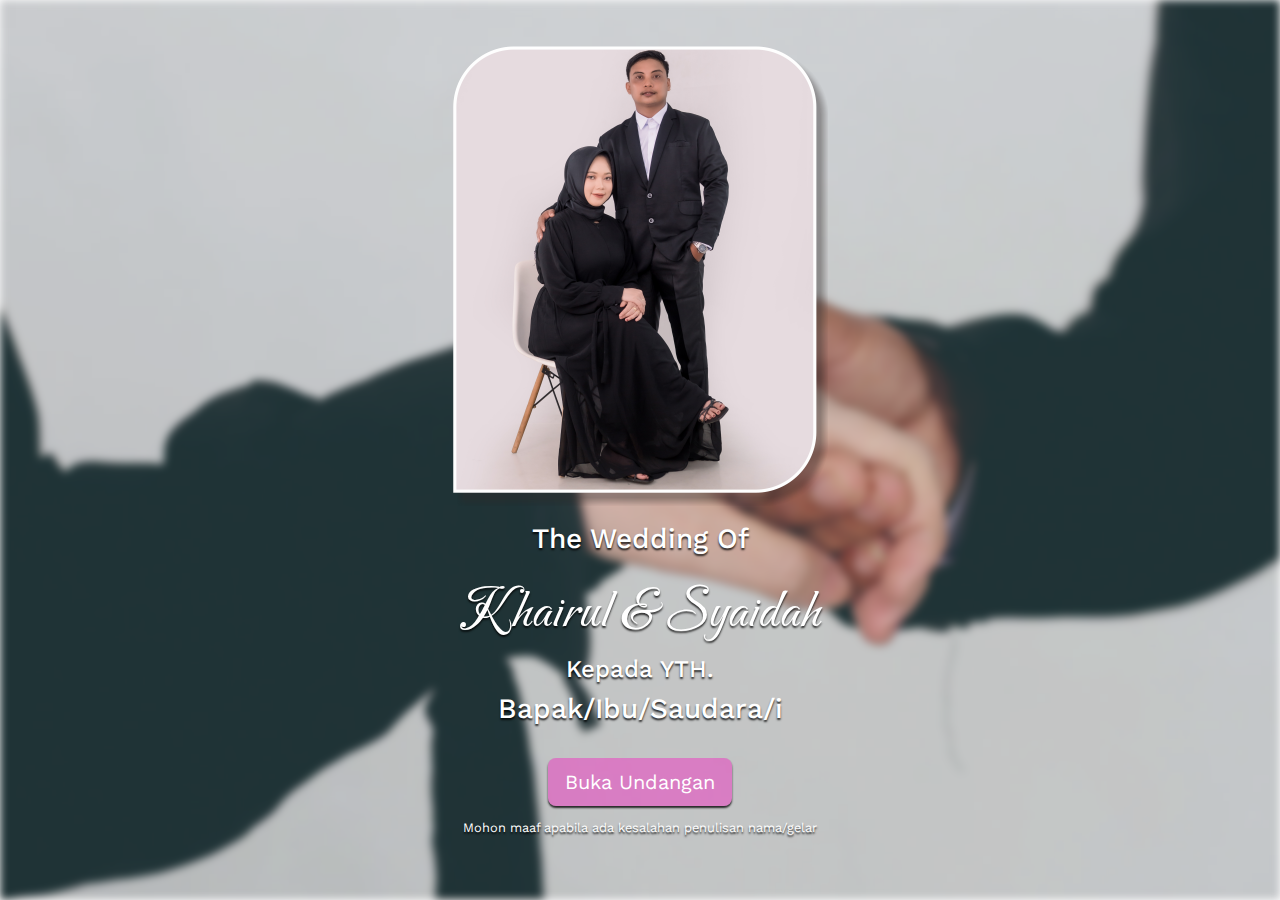
<file: index.html>
<!doctype html>
<html lang="en">

<head>
    <meta charset="utf-8">
    <meta name="viewport" content="width=device-width, initial-scale=1">
    <title>Percetakan Seiko</title>
    <link href="bootstrap/css/bootstrap.min.css" rel="stylesheet">
    <link rel="stylesheet" href="style.css">
    <link rel="preconnect" href="https://fonts.googleapis.com">
    <link rel="preconnect" href="https://fonts.gstatic.com" crossorigin>
    <link rel="stylesheet" href="https://unicons.iconscout.com/release/v4.0.8/css/line.css">
    <link
        href="https://fonts.googleapis.com/css2?family=Carattere&family=Dancing+Script&family=Pacifico&family=Roboto:wght@400;500&family=Work+Sans:ital,wght@0,100;0,200;0,300;0,400;0,500;0,600;0,700;0,800;0,900;1,100;1,200;1,300;1,400;1,500;1,600;1,700;1,800;1,900&display=swap"
        rel="stylesheet">
</head>

<body>
    <section id="hero"
        class="hero w-100 h-100 p-3 mx-auto text-center d-flex justify-content-center align-items-center text-white">
        <main>
            <div class="container berdua text-center">
                <img src="img/berdua.png" alt="" class="img-responsive berdua">
            </div>
            <h3>The Wedding Of</h3>
            <h1>Khairul & Syaidah</h1>
            <h4>Kepada YTH.</h4>
            <h3><span>Bapak/Ibu/Saudara/i, </span></h3>
            <a href="main.html" class="btn btn-lg mt-4"><i class="uil-upload-alt"></i>Buka Undangan</a>
            <p>Mohon maaf apabila ada kesalahan penulisan nama/gelar</p>
        </main>
    </section>
    <script>
        const urlParams = new URLSearchParams(window.location.search);
        const nama = urlParams.get('n') || '';
        const nama2 = urlParams.get('n2') || '';
        const pronoun = urlParams.get('p') || 'Bapak/Ibu/Saudara/i';
        const namaContainer = document.querySelector('.hero h3 span');
        namaContainer.innerText = `${pronoun} ${nama} ${nama2}`.replace(/ ,$/, ',');
    </script>
    <script src="bootstrap/js/bootstrap.bundle.min.js"></script>
</body>

</html>
</file>
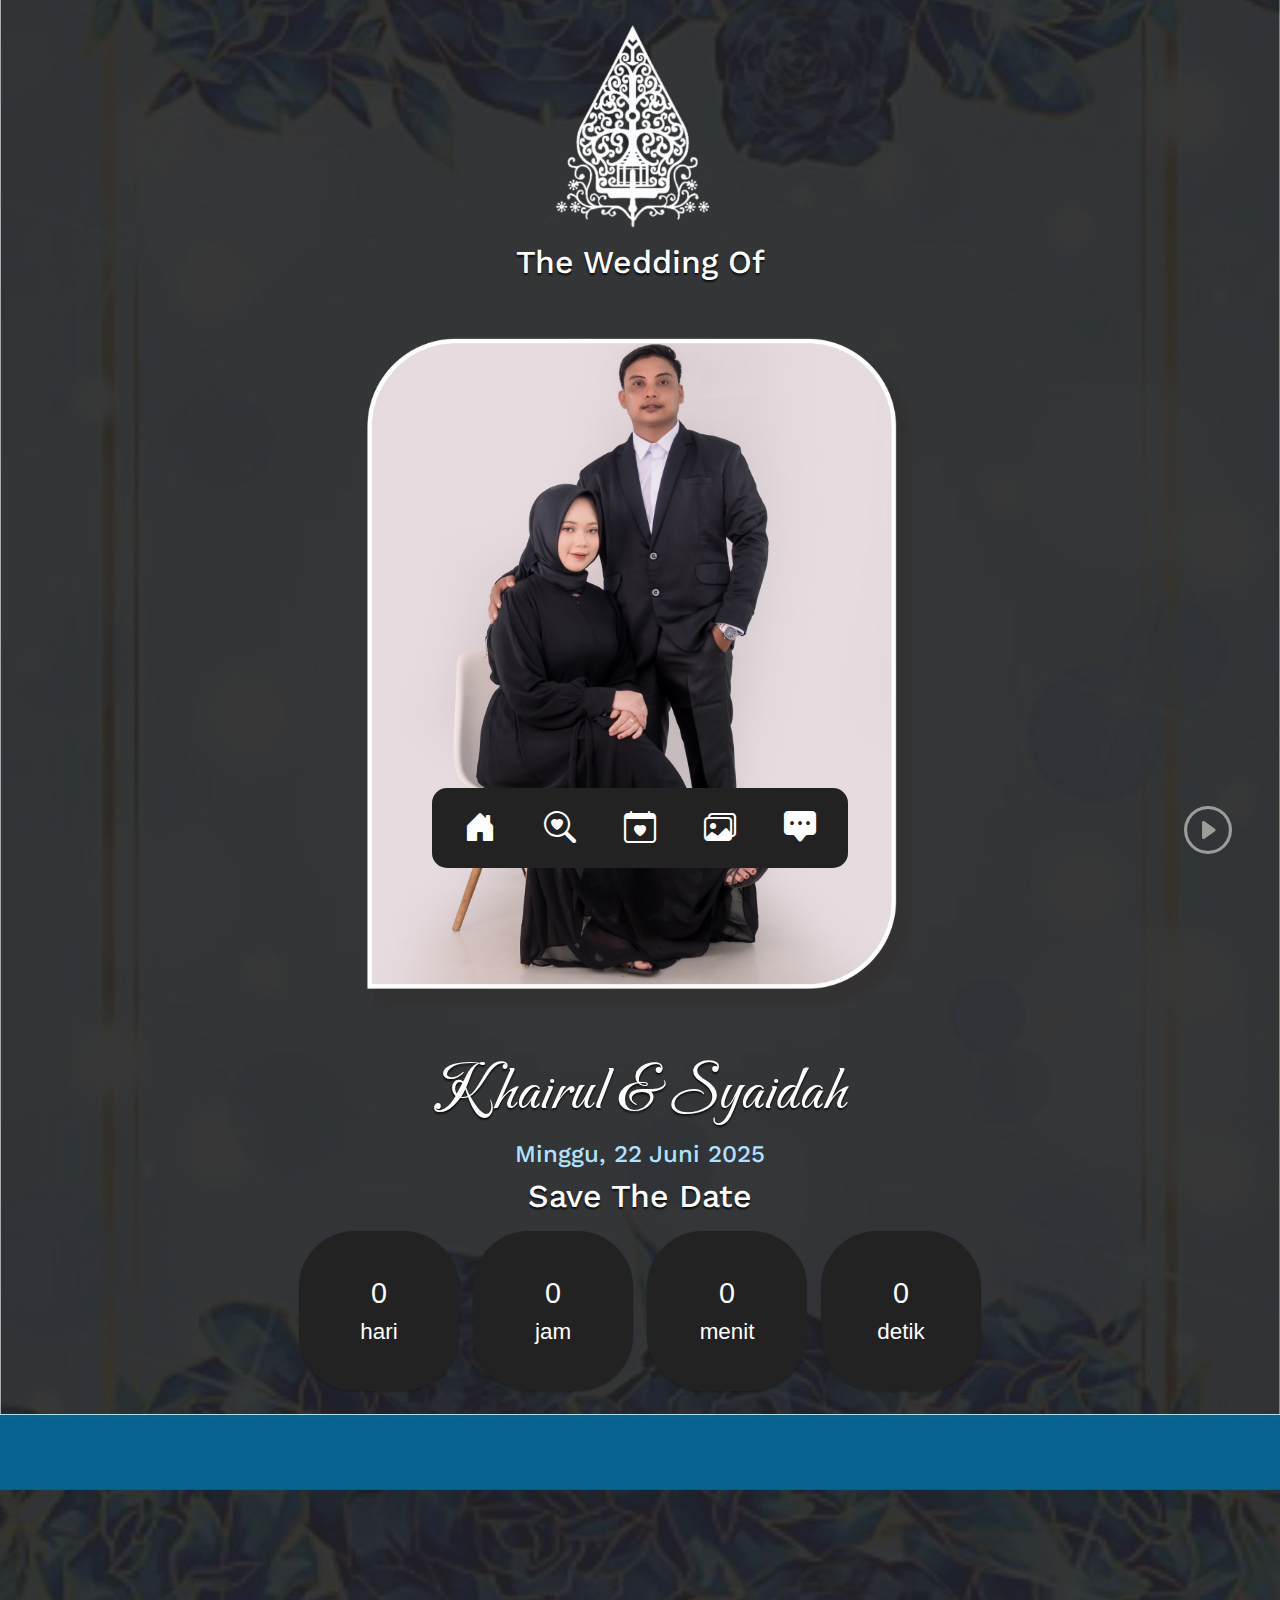
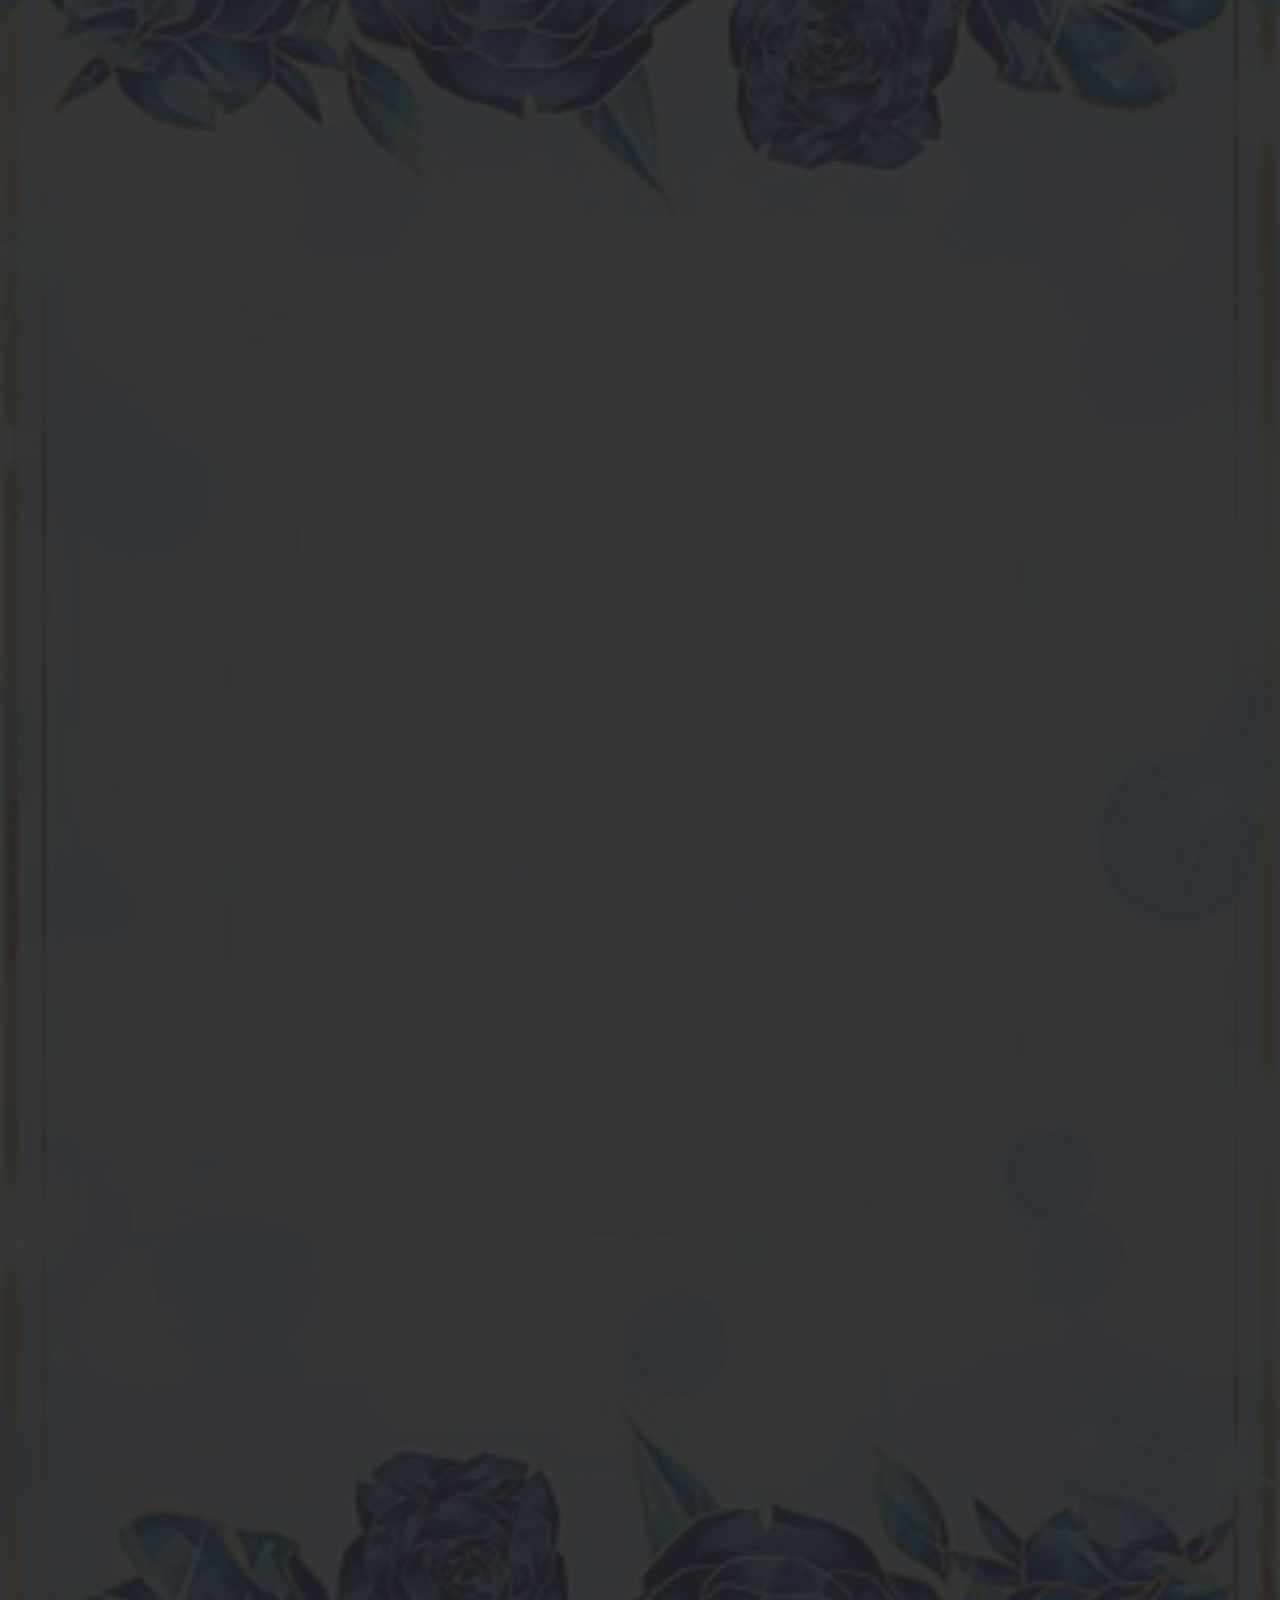
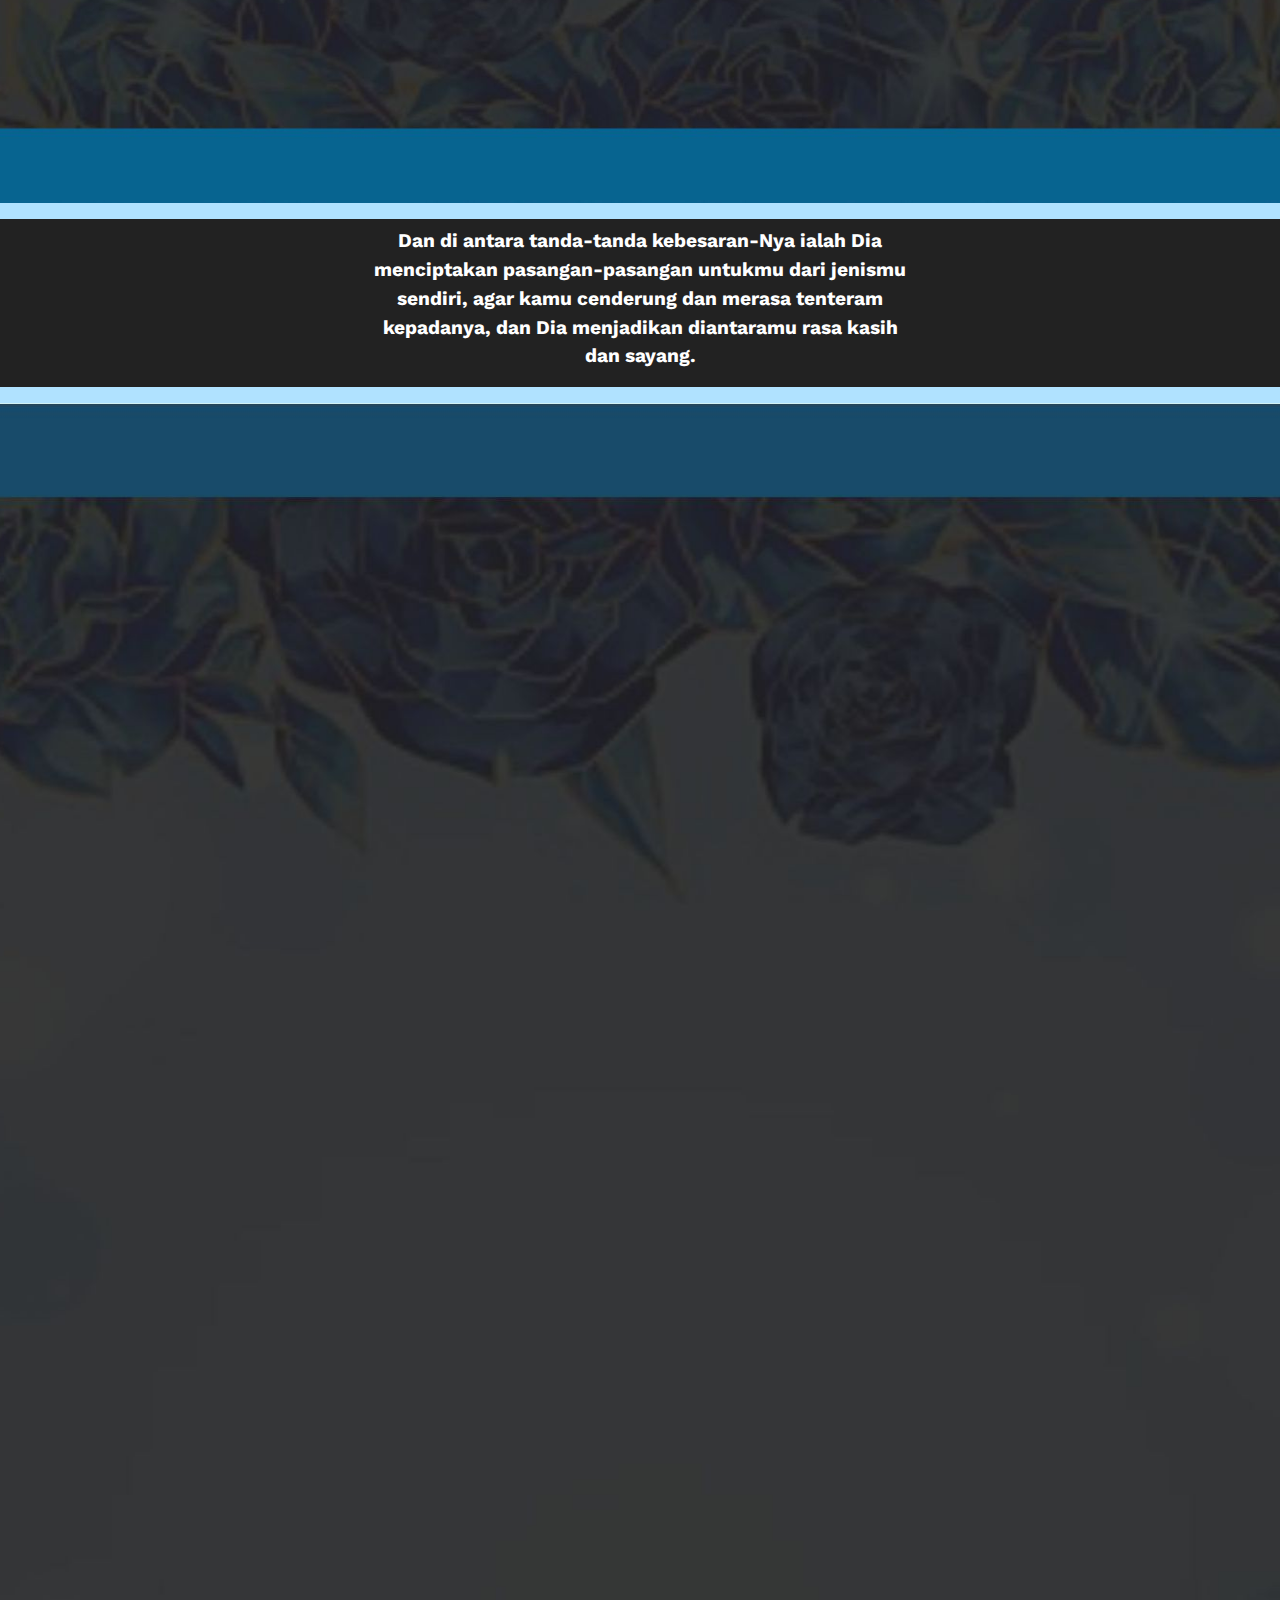
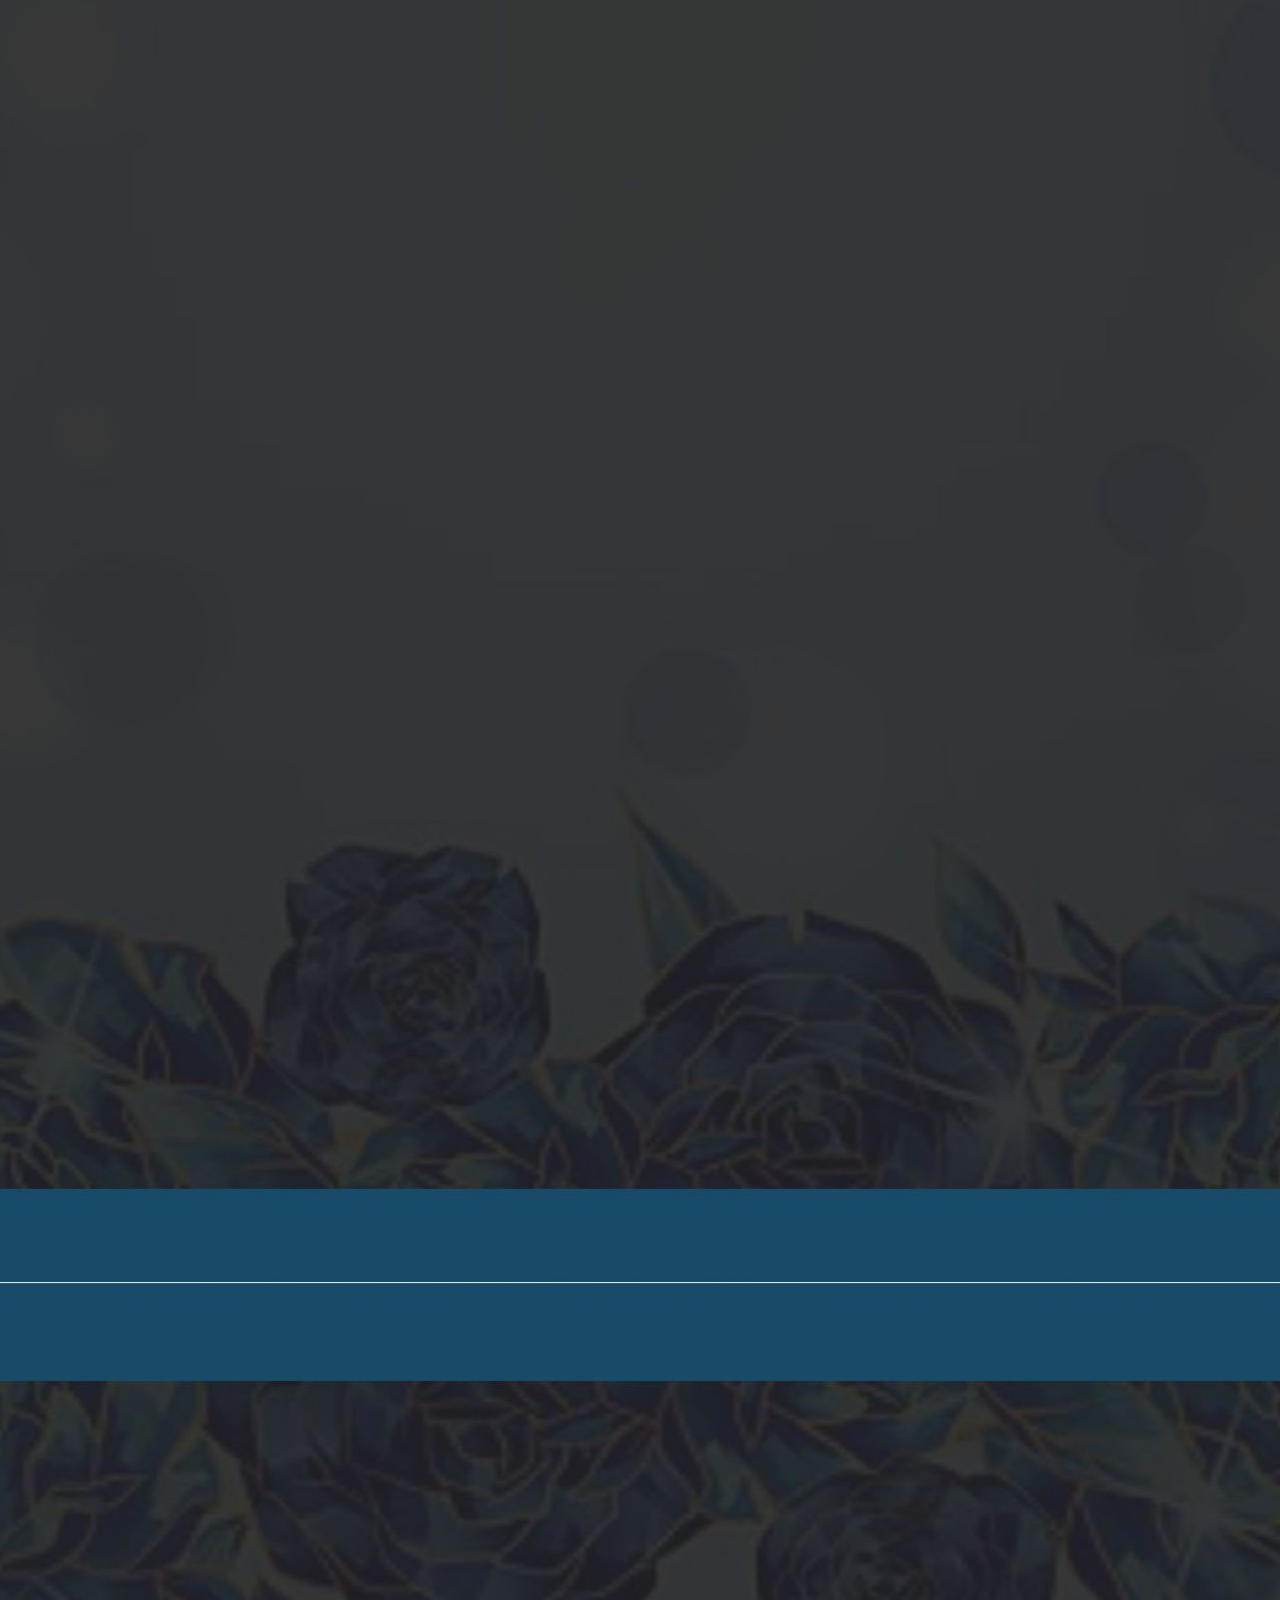
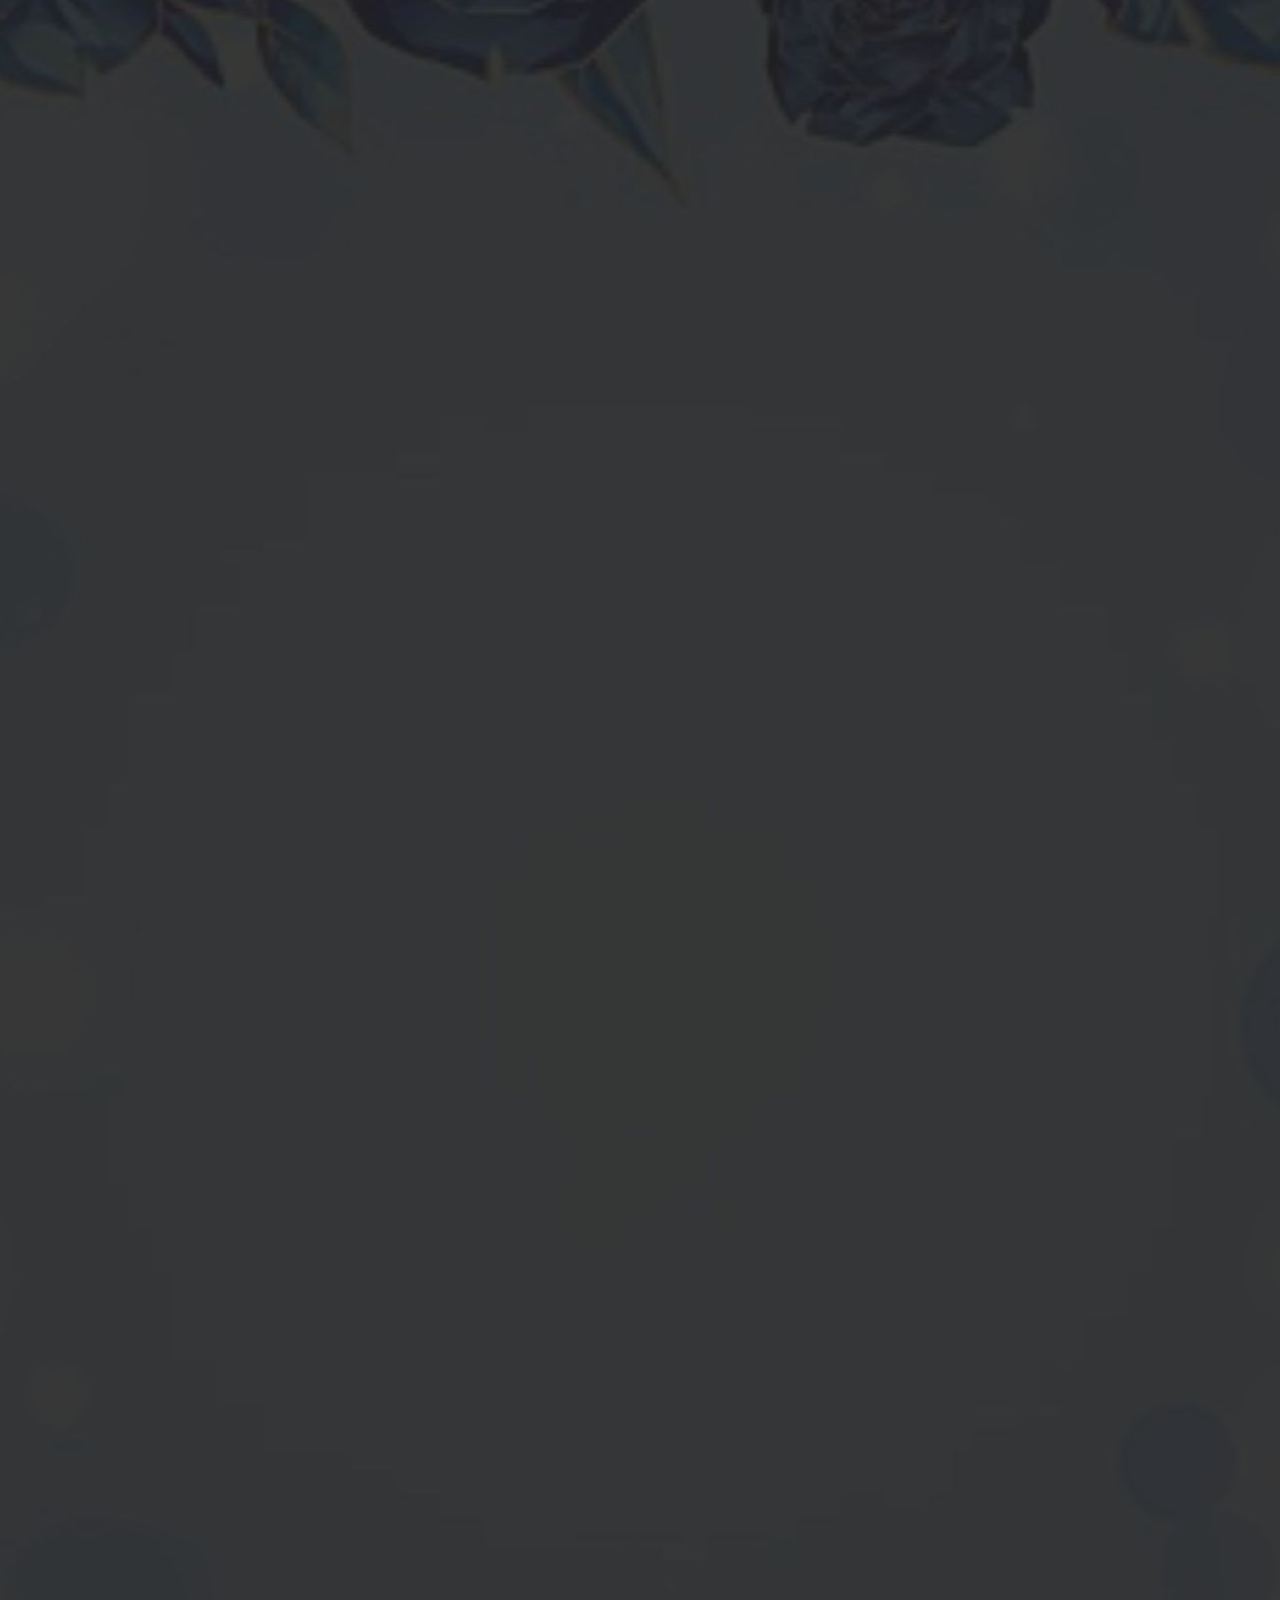
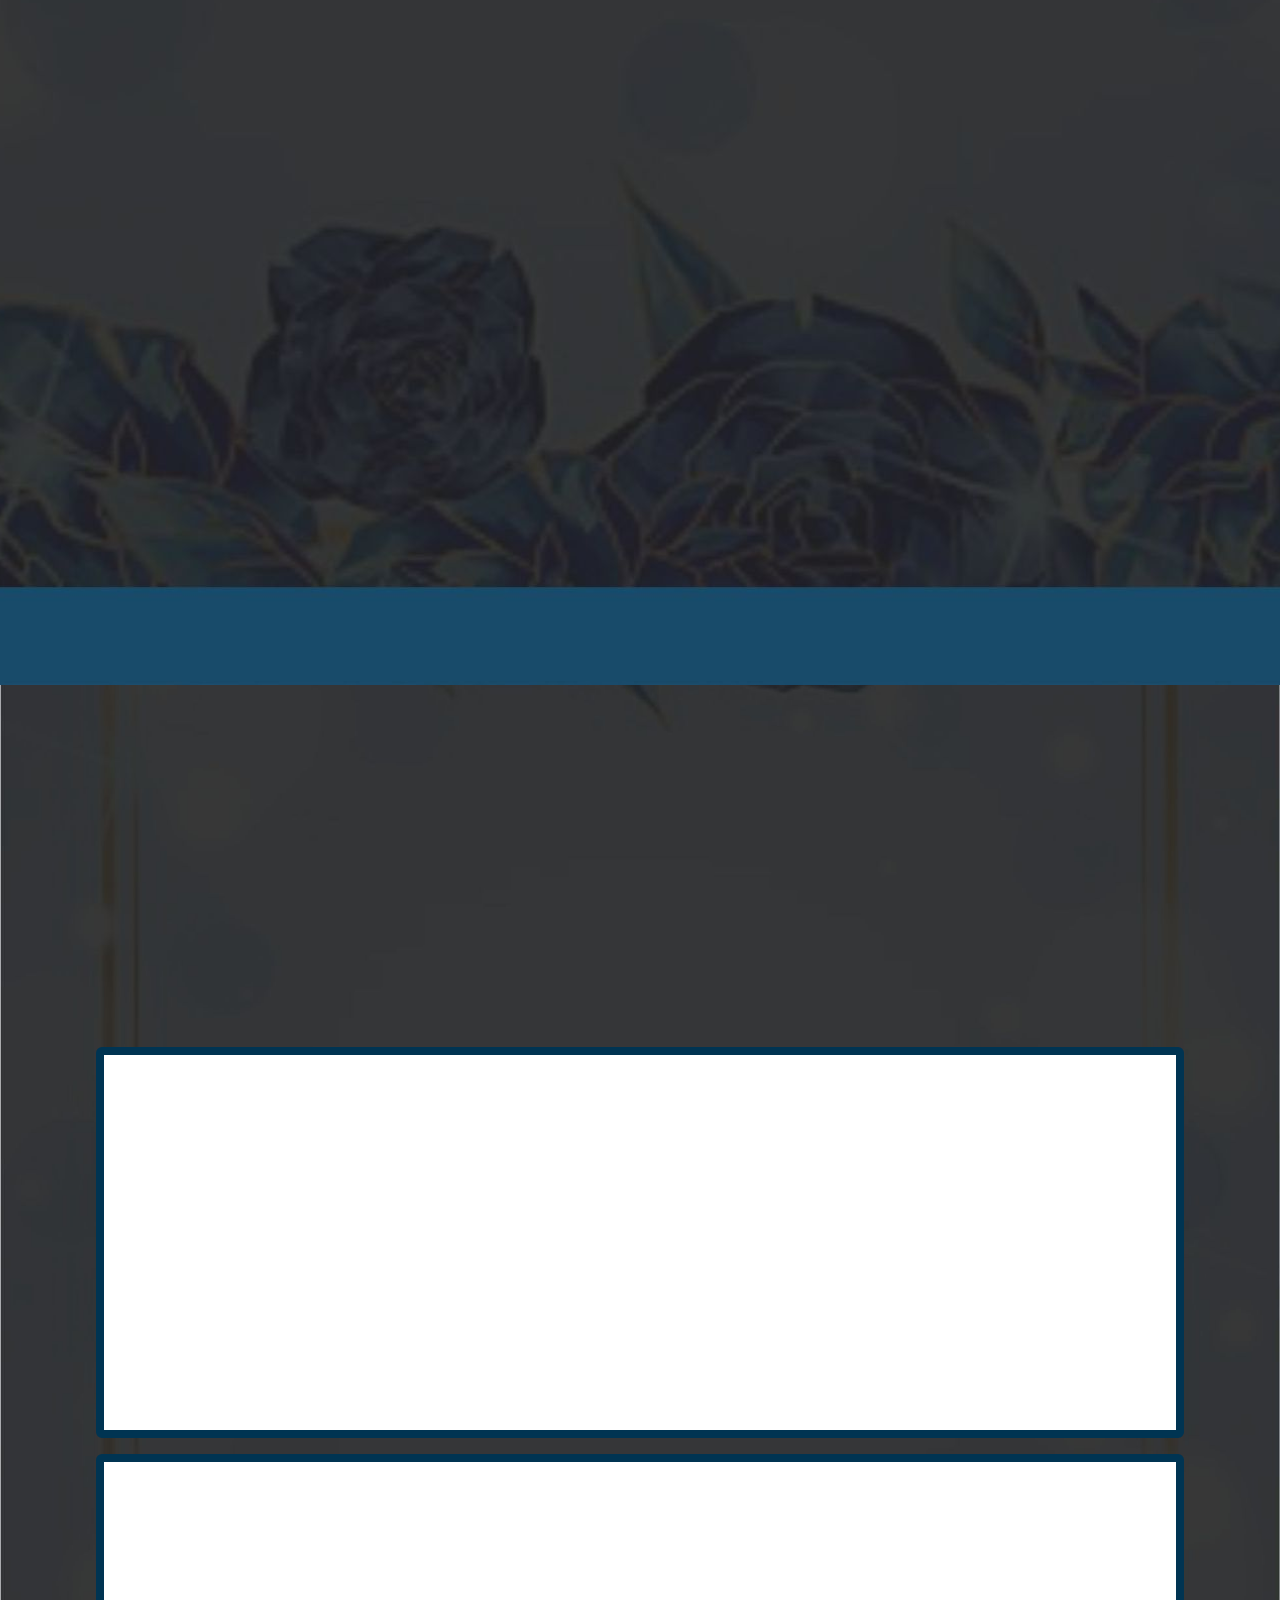
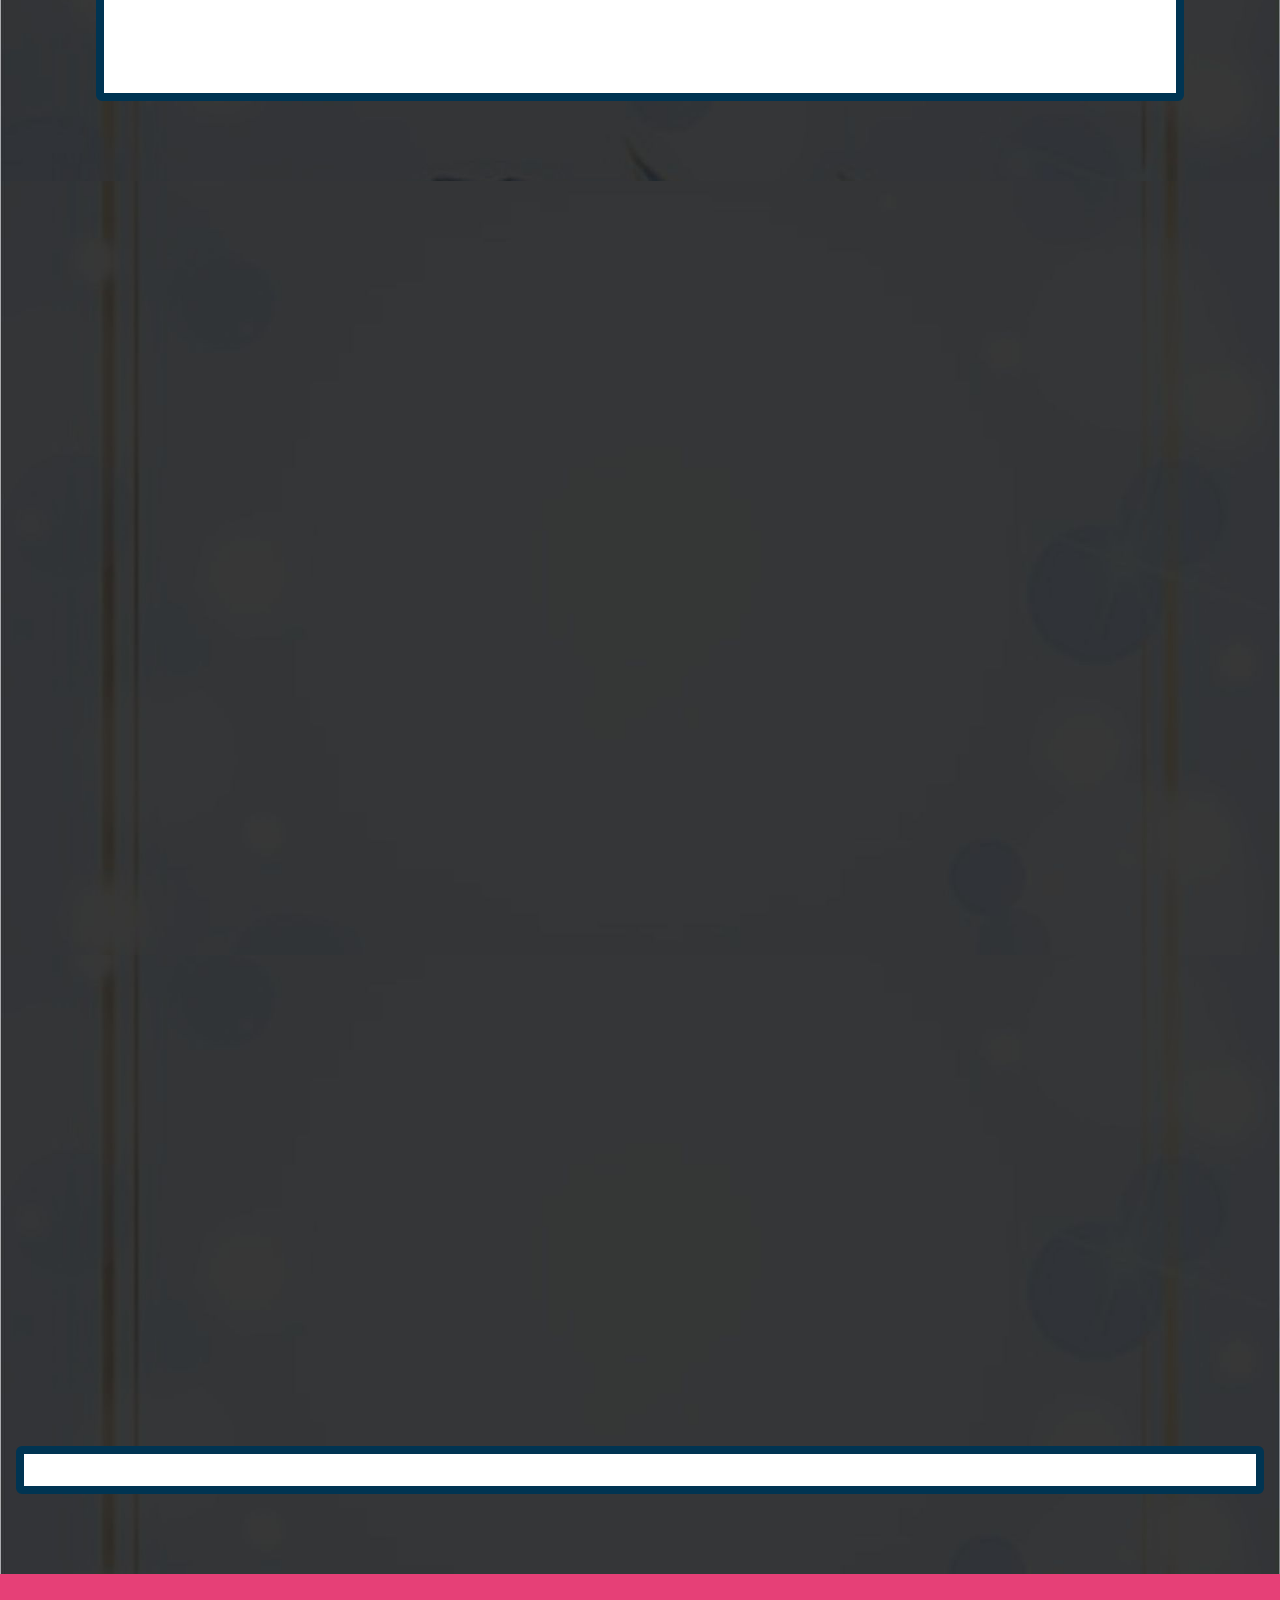
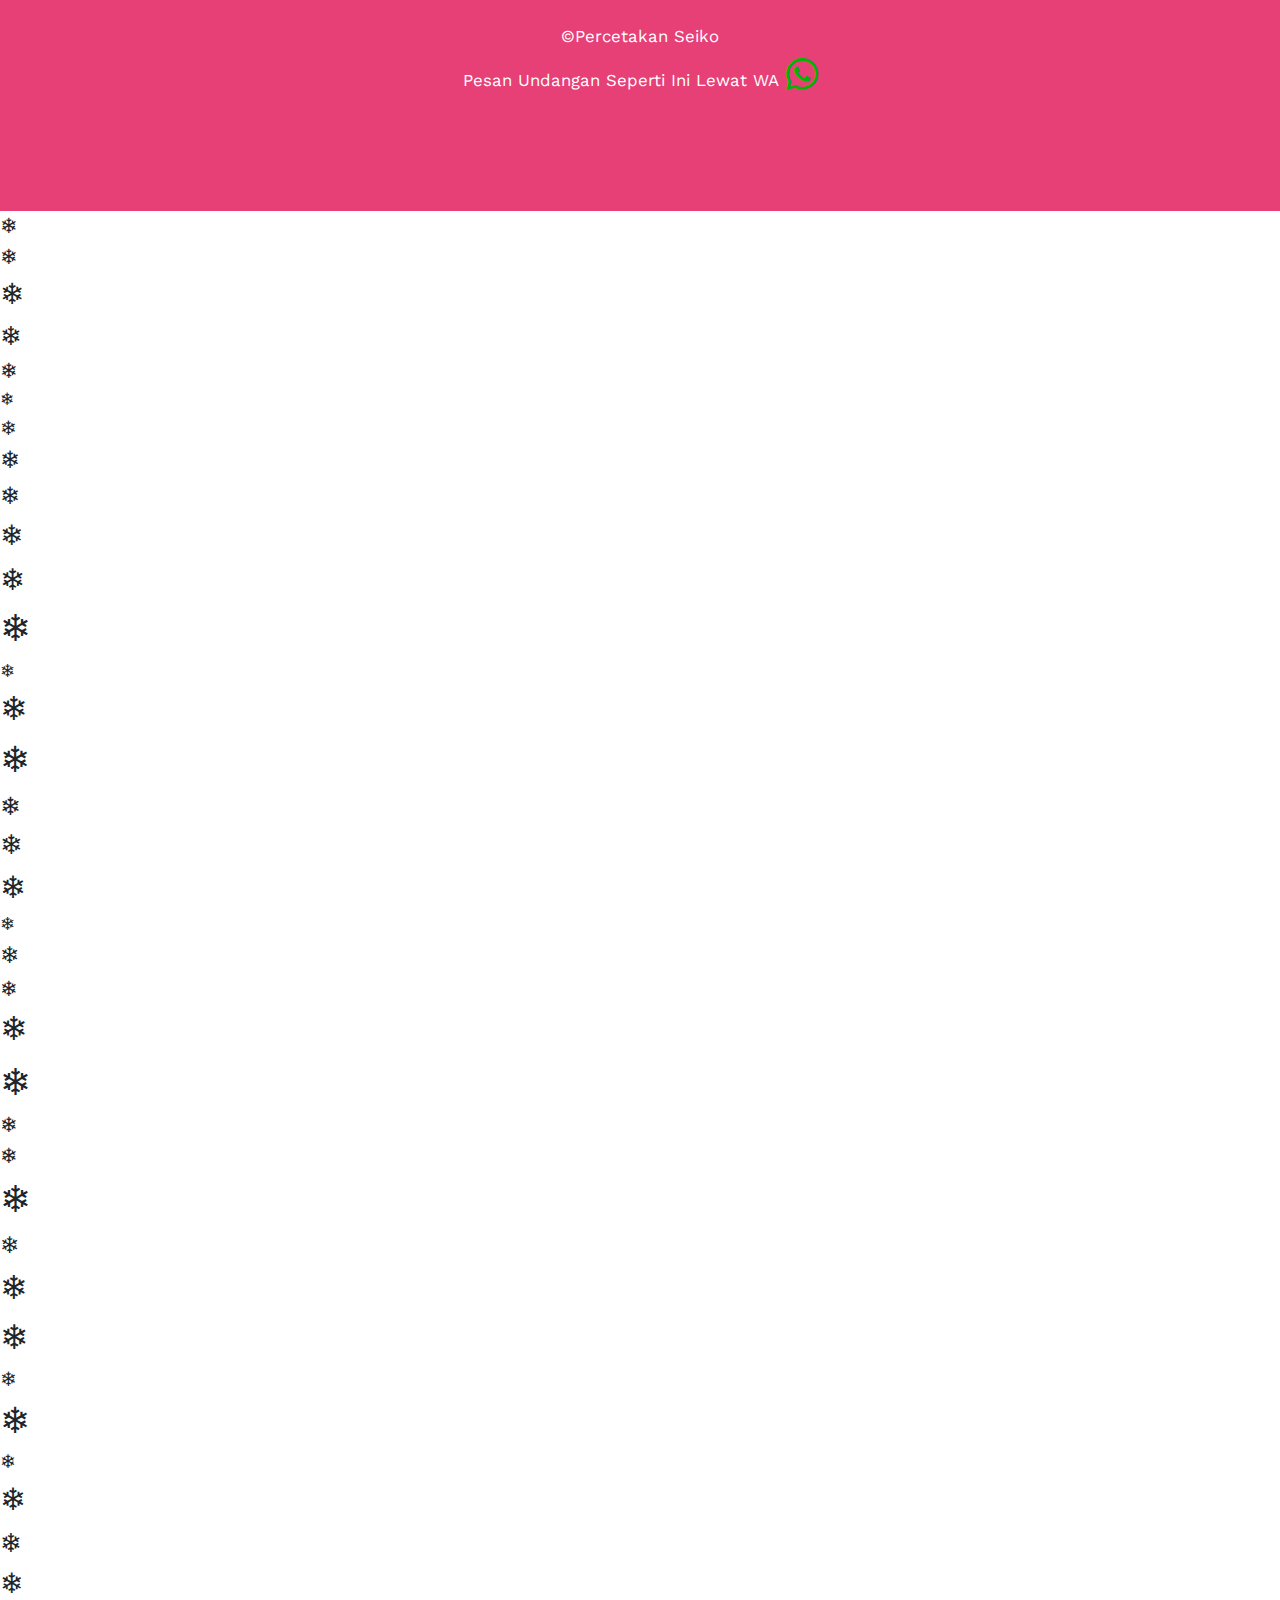
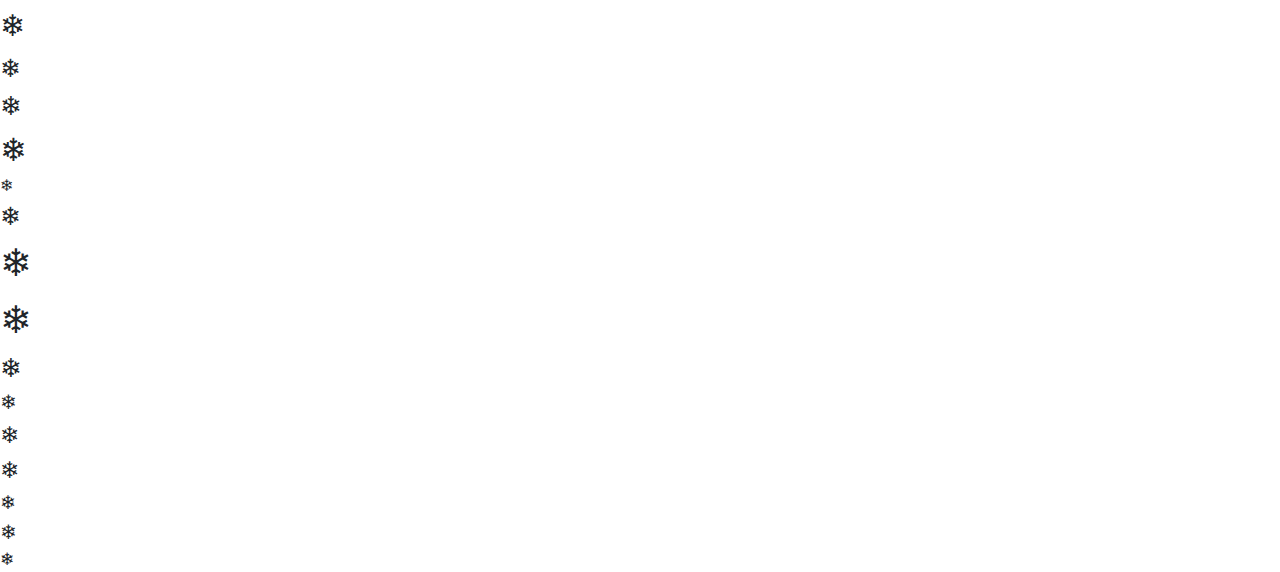
<file: main.html>
<!doctype html>
<html lang="en">

<head>
    <meta charset="utf-8">
    <meta name="viewport" content="width=device-width, initial-scale=1">
    <title>Percetakan Seiko</title>
    <link href="bootstrap/css/bootstrap.min.css" rel="stylesheet">
    <link rel="stylesheet" href="style2.css">
    <link rel="stylesheet" href="snow.css">
    <link rel="preconnect" href="https://fonts.googleapis.com">
    <link rel="preconnect" href="https://fonts.gstatic.com" crossorigin>
    <link rel="stylesheet" href="https://unicons.iconscout.com/release/v4.0.8/css/line.css">
    <link rel="stylesheet" href="simplyCountdown/simplyCountdown.theme.default.css" />
    <script src="simplyCountdown/simplyCountdown.min.js"></script>
    <link rel="stylesheet" href="https://unpkg.com/aos@next/dist/aos.css" />
    <link rel="stylesheet" href="https://cdn.jsdelivr.net/npm/bootstrap-icons@1.11.2/font/bootstrap-icons.min.css">
    <link
        href="https://fonts.googleapis.com/css2?family=Carattere&family=Dancing+Script&family=Pacifico&family=Roboto:wght@400;500&family=Work+Sans:ital,wght@0,100;0,200;0,300;0,400;0,500;0,600;0,700;0,800;0,900;1,100;1,200;1,300;1,400;1,500;1,600;1,700;1,800;1,900&display=swap"
        rel="stylesheet">
</head>

<body>

    <!-- Navbar -->
    <nav>
        <div class="containerNav">
            <a href="#home"><i class="bi bi-house-door-fill iconNavbar"></i></a>
            <a href="#mempelai"><i class="bi bi-search-heart iconNavbar"></i></a>
            <a href="#acara"><i class="bi bi-calendar-heart iconNavbar"></i></a>
            <a href="#gallery"><i class="bi bi-images iconNavbar"></i></a>
            <a href="#ucapan"><i class="bi bi-chat-square-dots-fill iconNavbar"></i></a>
        </div>
    </nav>
    <!-- Navbar end -->
    
    <!-- Home -->
    <section id="home"
        class="home w-100 h-100 p-3 mx-auto text-center d-flex justify-content-center align-items-center text-white">
        <main>
            <div class="wood">
                <img src="img/tema/Gunungan-Wood-254x300-1.png" alt="">
            </div>
            <div class="container berdua text-center">
                <div class="row justify-content-center">
                    <h3>The Wedding Of</h3>
                    <img src="img/berdua.png" alt="" class="img-responsive berdua">
                    <h1>Khairul & Syaidah</h1>
                    <h4>Minggu, 22 Juni 2025</h4>
                </div>
            </div>
            <div class="container text-center">
                <div class="row justify-content-center">
                    <h3>Save The Date</h3>
                    <div class="container text-center justify-content-center">
                        <div class="row simply-countdown text-center justify-content-center"></div>
                    </div>
                </div>
            </div>
            </div>
        </main>
    </section>
    <!-- Home end -->

    <!-- mempelai -->
    <section id="mempelai" class="mempelai">
        <div class="container">
            <div class="row justify-content-center">
                <div class="col-md-8 text-center">
                    <img data-aos="fade-up" src="img/tema/bismilah.png" alt="" class="bismilah">
                    <h3 data-aos="fade-up" >Assalamu'alaikum Wr. Wb.</h3>
                    <h4 data-aos="fade-up" >Tanpa mengurangi rasa hormat. <br>Kami mengundang bapak/Ibu/Saudara(i) <br>serta kerabat
                        sekalian
                        untuk menghadiri <br>acara pernikahan kami:
                    </h4>
                    <img data-aos="fade-up" src="img/tema/mempelai1.png" alt="">
                    <h3 data-aos="fade-up" >Khairul Rahman</h3>
                    <p data-aos="fade-up" >Putra Dari Bapak Supandi Ahmad (Alm.) & Ibu Salasiah</p>
                    <h1 data-aos="fade-up" >&</h1>
                    <img data-aos="fade-up" src="img/tema/mempelai2.png" alt="">
                    <h3 data-aos="fade-up" >Syaidah</h3>
                    <p data-aos="fade-up" >Putri Dari Bapak Fathurrahman & Ibu Faridah</p>
                </div>
            </div>
        </div>
    </section>
    <!-- mempelai end -->

    <!-- sabda -->
    <section class="sabda" id="sabda">
        <div class="row bgluar justify-content-center text-center">
            <div class="col bgdalam">
                <p>Dan di antara tanda-tanda kebesaran-Nya ialah Dia <br>menciptakan pasangan-pasangan untukmu dari
                    jenismu <br> sendiri, agar kamu cenderung dan merasa tenteram <br>kepadanya, dan Dia menjadikan
                    diantaramu rasa kasih <br>dan sayang.</p>
            </div>
        </div>
    </section>
    <!-- sabda end -->


    <!-- acara -->
    <section class="acara" id="acara">
        <div class="row">
            <div class="col justify-content-center text-center mt-3 mb-3 mx-3">
                <h3 data-aos="fade-up" >Hitung Mundur Hari Yang Dinanti</h3>
            </div>
            <div data-aos="fade-up" class="container text-center text-light justify-content-center">
                <div class="row simply-countdown text-center justify-content-center"></div>
            </div>
        </div>
        <div class="row">
            <div data-aos="flip-left" class="col justify-content-center text-center mt-3 mb-3">
                <img src="img/tema/akad.png" alt="">
            </div>
        </div>
        <div class="row justify-content-center">
            <div class="col-md-8 col-10 text-center">
                <h2 data-aos="fade-up" >Google Map</h2>
                <iframe data-aos="fade-up" src="https://www.google.com/maps/embed?pb=!1m18!1m12!1m3!1d3986.1112120708135!2d115.1801094!3d-2.4700875!2m3!1f0!2f0!3f0!3m2!1i1024!2i768!4f13.1!3m3!1m2!1s0x2de53c31feb19441%3A0x3206fea46ec1fca3!2sG5HJ%2BX29%2C%20Putat%20Atas%2C%20Kec.%20Sungai%20Pandan%2C%20Kabupaten%20Hulu%20Sungai%20Utara%2C%20Kalimantan%20Selatan!5e0!3m2!1sid!2sid!4v1749923611198!5m2!1sid!2sid" width="100%" height="250" style="border:0;" allowfullscreen="" loading="lazy" referrerpolicy="no-referrer-when-downgrade"></iframe>
                <a data-aos="fade-up" href="https://maps.app.goo.gl/tTTGHS3xuPceuhih6" target="_blank" class="btn btnlihat my-3">Lihat
                    Lokasi</a>
            </div>
        </div>
    </section>
    <!-- acara end -->

    <!-- gallery -->
    <section class="gallery" id="gallery">
        <div data-aos="fade-up" class="col justify-content-center text-center wood">
            <img src="img/tema/ornamen.png" alt="">
        </div>
        <div class="row">
            <div data-aos="fade-up" class="col justify-content-center text-center mt-3 mb-3">
                <h3>Our Gallery</h3>
            </div>
        </div>
        <div class="row jr">
            <div data-aos="flip-left" class="col justify-content-center text-center mt-3 mb-3">
                <img src="img/tema/gallery v.png" alt="">
            </div>
        </div>
        <div class="row isi">
            <div data-aos="flip-left" class="col justify-content-center text-center mt-3 mb-3">
                <div class="card dalam border-light mb-3 justify-content-center text-center">
                    <div class="card-header">
                        <div id="carouselExampleAutoplaying" class="carousel slide" data-bs-ride="carousel">
                            <div class="carousel-indicators">
                                <button type="button" data-bs-target="#carouselExampleIndicators" data-bs-slide-to="0"
                                    class="active" aria-current="true" aria-label="Slide 1"></button>
                                <button type="button" data-bs-target="#carouselExampleIndicators" data-bs-slide-to="1"
                                    aria-label="Slide 2"></button>
                                <button type="button" data-bs-target="#carouselExampleIndicators" data-bs-slide-to="2"
                                    aria-label="Slide 3"></button>
                                <button type="button" data-bs-target="#carouselExampleIndicators" data-bs-slide-to="3"
                                    aria-label="Slide 4"></button>
                                <button type="button" data-bs-target="#carouselExampleIndicators" data-bs-slide-to="4"
                                    aria-label="Slide 5"></button>
                                    <button type="button" data-bs-target="#carouselExampleIndicators" data-bs-slide-to="5"
                                    aria-label="Slide 6"></button>
                                    <button type="button" data-bs-target="#carouselExampleIndicators" data-bs-slide-to="6"
                                    aria-label="Slide 7"></button>
                            </div>
                            <div class="carousel-inner">
                                <div class="carousel-item active">
                                    <img src="img/gallery/1.jpg" class="d-block w-100" alt="...">
                                </div>
                                <div class="carousel-item">
                                    <img src="img/gallery/2.jpg" class="d-block w-100" alt="...">
                                </div>
                                <div class="carousel-item">
                                    <img src="img/gallery/3.jpg" class="d-block w-100" alt="...">
                                </div>
                                <div class="carousel-item">
                                    <img src="img/gallery/4.jpg" class="d-block w-100" alt="...">
                                </div>
                                <div class="carousel-item">
                                    <img src="img/gallery/5.jpg" class="d-block w-100" alt="...">
                                </div>
                                <div class="carousel-item">
                                    <img src="img/gallery/6.jpg" class="d-block w-100" alt="...">
                                </div>
                                <div class="carousel-item">
                                    <img src="img/gallery/7.jpg" class="d-block w-100" alt="...">
                                </div>
                            </div>
                            <button class="carousel-control-prev" type="button"
                                data-bs-target="#carouselExampleAutoplaying" data-bs-slide="prev">
                                <span class="carousel-control-prev-icon" aria-hidden="true"></span>
                                <span class="visually-hidden">Previous</span>
                            </button>
                            <button class="carousel-control-next" type="button"
                                data-bs-target="#carouselExampleAutoplaying" data-bs-slide="next">
                                <span class="carousel-control-next-icon" aria-hidden="true"></span>
                                <span class="visually-hidden">Next</span>
                            </button>
                        </div>
                    </div>
                </div>
            </div>
        </div>
    </section>
    <!-- gallery end -->

    <!-- gift -->
    <section class="gift">
        <div class="row">
            <div class="col justify-content-center text-center mt-3 mb-3">
                <i data-aos="fade-up" class="bi bi-envelope-paper-heart"></i>
                <h3 data-aos="fade-up" >Amplop Digital</h3>
                <p data-aos="fade-up" >Doa restu anda merupakan karunia yang sangat berarti bagi kami. <br data-aos="fade-up" ><br data-aos="fade-up" >Dan jika memberi adalah
                    ungkapan tanda kasih anda, anda dapat memberi kado secara cashless.</p>
            </div>
        </div>

        <div class="card bank justify-content-center text-center">
            <div class="card-body">
                <img  data-aos="fade-up" src="img/tema/BRI-1024x241.png" alt="">
                <p data-aos="fade-up" >No. Rekening : 310012390228</p>
                <p data-aos="fade-up" class="card-text">A/n : Khairul Rahman</p>
                <button  data-aos="fade-up" class="btn" onclick="copyText2()"><span><i class="bi bi-clipboard-check-fill"></i> Salin No. Rek</span></button>
            </div>
        </div>
        <script>
            function copyText2() {
                navigator.clipboard.writeText
                    ("310012390228");
            }
        </script>

        <div class="card bank justify-content-center text-center mt-3">
            <div class="card-body">
                <h3 data-aos="fade-up" >Kirim Hadiah</h3>
                <p data-aos="fade-up" >Alamat : Jl. Usaha Tani RT. 1 RW. 1
                    No. 030 Desa Putat Atas
                    (di Tikungan) Sungai Pandan
                    Kab. Hulu Sungai Utara</p>
                <button  data-aos="fade-up" class="btn" onclick="copyText3()"><span><i class="bi bi-clipboard-check-fill"></i> Salin Alamat</span></button>
            </div>
        </div>
        <script>
            function copyText3() {
                navigator.clipboard.writeText
                    ("Jl. Usaha Tani RT. 1 RW. 1 No. 030 Desa Putat Atas Sungai Pandan - Kab. Hulu Sungai Utara");
            }
        </script>

    </section>
    <!-- gift end -->

    <!-- wassalam -->
    <section class="wassalam" id="wassalam">
        <div class="col justify-content-center text-center wood">
            <img  data-aos="fade-up" src="img/tema/Gunungan-Wood-254x300-1.png" alt="">
        </div>
        <div class="row">
            <div class="col justify-content-center text-center mt-3 mb-3">
                <p data-aos="fade-up" >Merupakan suatu kehormatan dan kebahagiaan bagi kami, <br data-aos="fade-up" >apabila Bapak/Ibu/saudara(i) berkenan
                    hadir <br data-aos="fade-up" > dan memberikan doa restu.</p>
                <p data-aos="fade-up" >Atas kehadiran dan doa restunya, kami mengucapkan terima kasih.</p>
                <h3 data-aos="fade-up" >Wassalamu'alaikum Wr. Wb.</h3> <br>
                <h4 data-aos="fade-up" >Khairul & Syaidah</h4>
                
            </div>
        </div>
    </section>
    <!-- wassalam end -->

    <!-- ucapan -->
    <section class="ucapan" id="ucapan">
        <div class="col justify-content-center text-center wood">
            <img  data-aos="fade-up" src="img/tema/ornamen.png" alt="">
        </div>
        <div class="row">
            <div class="col justify-content-center text-center mt-3 mb-3">
                <h3 data-aos="fade-up" >Ucapkan Sesuatu</h3>
                <p data-aos="fade-up" >Berikan Ucapan & Doa Restu</p>
                <p data-aos="fade-up" >(Refresh jika halaman komentar tidak muncul)</p>
            </div>
        </div>

        </form>
        <div class="card isiucapan justify-content-center mt-3 mx-3">
            <div  data-aos="fade-up" class="card-body">
                <div id="disqus_thread"></div>
<script>
    /**
    *  RECOMMENDED CONFIGURATION VARIABLES: EDIT AND UNCOMMENT THE SECTION BELOW TO INSERT DYNAMIC VALUES FROM YOUR PLATFORM OR CMS.
    *  LEARN WHY DEFINING THESE VARIABLES IS IMPORTANT: https://disqus.com/admin/universalcode/#configuration-variables    */

    var disqus_config = function () {
    this.page.url = wedinghs.github.io/hs
    this.page.identifier = wedinghs.github.io/hs
    };

    (function() { // DON'T EDIT BELOW THIS LINE
    var d = document, s = d.createElement('script');
    s.src = 'https://undanganhairul.disqus.com/embed.js';
    s.setAttribute('data-timestamp', +new Date());
    (d.head || d.body).appendChild(s);
    })();
</script>
<noscript>Please enable JavaScript to view the <a href="https://disqus.com/?ref_noscript">comments powered by Disqus.</a></noscript>
            </div>

        </div>
        <script id="dsq-count-scr" src="//undanganhairul.disqus.com/count.js" async></script>
    </section>
    <!-- ucapan end -->

    <!-- komen -->
    <!-- komen end -->

    <!-- footer -->
    <footer>
        <div class="container">
            <div class="row">
                <div class="col text-center">
                    <small class="block">&copy;Percetakan Seiko</small><br>
                    <small>Pesan Undangan Seperti Ini Lewat WA</small>
                    <a id="whatsappButton" class="btnwa"><i class="bi bi-whatsapp"></i></a>
                </div>
            </div>
        </div>
    </footer>
    <!-- footer end -->

    <!-- audio -->
    <div id="audio-container">
        <audio id="song" autoplay loop>
            <source src="audio/lagu.mp3" type="audio/mp3">
        </audio>
        <div class="audio-icon-wrapper">
            <i class="bi bi-play-circle"></i>
        </div>
    </div>
        
    <script>
        const rootElement = document.querySelector(":root");
        const audioIconWrapper = document.querySelector('.audio-icon-wrapper');
        const audioIcon = document.querySelector('.audio-icon-wrapper i');
        const song = document.querySelector('#song');
        let isPlaying = false;

        function playAudio() {
            song.volume = 0.5;
            audioIconWrapper.style.display = 'flex';
            song.play();
            isPlaying = true;
        }
        audioIconWrapper.onclick = function () {
            if (isPlaying) {
                song.pause();
                audioIcon.classList.remove('bi-play-circle');
                audioIcon.classList.add('bi-pause-circle');
            } else {
                song.play();
                audioIcon.classList.add('bi-play-circle');
                audioIcon.classList.remove('bi-pause-circle');
            }
            isPlaying = !isPlaying;
        }
    </script>
    <!-- audio end -->

    <!-- wa -->
    <script>
        document.getElementById('whatsappButton').addEventListener('click', function () {
            // Ganti '123456789' dengan nomor telepon yang diinginkan
            var phoneNumber = '6281521502923';

            // Membuat URL WhatsApp
            var whatsappUrl = 'https://api.whatsapp.com/send?phone=' + phoneNumber;

            // Buka WhatsApp di jendela baru
            window.open(whatsappUrl, '_blank');
        });

    </script>
    <!-- wa end -->

    <script src="bootstrap/js/bootstrap.bundle.min.js"></script>
    <script>
        simplyCountdown('.simply-countdown', {
            year: 2025, // required
            month: 6, // required
            day: 22, // required
            hours: 8, // Default is 0 [0-23] integer
            words: { //words displayed into the countdown
                days: { singular: 'hari', plural: 'hari' },
                hours: { singular: 'jam', plural: 'jam' },
                minutes: { singular: 'menit', plural: 'menit' },
                seconds: { singular: 'detik', plural: 'detik' }
            },
        },);
    </script>
      <script src="https://unpkg.com/aos@next/dist/aos.js"></script>
      <script>
        AOS.init();
      </script>

    <script>
        // Snow effect
    const snowContainer = document.createDocumentFragment();
    for (let i = 0; i < 50; i++) {
      const snow = document.createElement('div');
      snow.classList.add('snowflake');
      snow.style.left = Math.random() * 100 + 'vw';
      snow.style.animationDuration = 5 + Math.random() * 5 + 's';
      snow.style.fontSize = 0.8 + Math.random() * 1.2 + 'em';
      snow.textContent = '❄';
      snowContainer.appendChild(snow);
    }
    document.body.appendChild(snowContainer);
      </script>
</body>

</html>
</file>
<file: style.css>
/* hero */
:root {
    --pink: #036ffc;
    --bg: #0a0a0a;
    --shadow: 0 2px 2px rgb(0 0 0 / 0.8);
    --pink1: #f80894;
    --sputih: 0 2px 2px  rgba(255, 255, 255, 0.8);
}
.hero .berdua img {
    width: 50%;
}
.berdua {
    margin-bottom: 0.5rem;
}
.hero,
.home {
    position: relative;
    min-height: 100vh;
}
.hero h1 {
    font-family: 'Carattere', cursive;
    font-size: 3.5rem;
    padding-top: 1rem;
}
.hero h4 {
    font-size: 1.5rem;
    font-weight: 600px;
}
.hero p {
    font-size: 0.8rem;
}
.hero a {
    color: white;
    background-color: rgba(255, 0, 191, 0.363);
    box-shadow: var(--shadow);
    margin-bottom: 0.8rem;
}
.hero a:hover {
    background-color: rgb(255, 0, 191);
    color: white;
}
body {
    font-size: 1.2rem;
    font-family: 'Work Sans', sans-serif;
}
/* shadow font */
.hero h1,
.hero h3,
.hero h4,
.hero p,
.home h2,
.home h4 {
    text-shadow: var(--shadow);
}

.hero::before {
    content: '';
    position: absolute;
    top: 0;
    left: 0;
    width: 100%;
    height: 100%;
    background-image: url(img/bg\ 1.jpeg);
    background-size: cover;
    background-position: center;
    z-index: -1;
    filter: blur(4px);
}
.hero {
    position: relative;
    min-height: 100vh;
}
</file>
<file: style2.css>
/* homehome */
:root {
    --pink: #036ffc;
    --bg: #0a0a0a;
    --shadow: 0 2px 2px rgb(0 0 0 / 0.8);
    --pink1: #f80894;
    --sputih: 0 2px 2px  rgba(255, 255, 255, 0.8);
}
.home .wood img,
.gallery .wood img,
.wassalam .wood img {
    width: 20%;
}
.home .berdua img {
    width: 50%;
    margin-top: 3rem;
    margin-bottom: 2rem;
}
.home {
    padding-top: 5rem;
    padding-bottom: 5rem;
}
.home {
    position: relative;
    min-height: 100vh;
}
.home h1 {
    font-family: 'Carattere', cursive;
    font-size: 4rem;
    padding-top: 1rem;
    color: #ffffff;
    text-shadow: var(--shadow);
}
.home h3 {
    font-size: 2rem;
    color: #ffffff;
    text-shadow: var(--shadow);
}
.home h4 {
    font-size: 1.5rem;
    font-weight: 600px;
    color: rgb(176, 226, 255);
}
.home p {
    font-size: 0.8rem;
}
body {
    font-size: 1.2rem;
    font-family: 'Work Sans', sans-serif;
    min-height: 2000px;
}

.home::before {
    content: '';
    position: absolute;
    top: 0;
    left: 0;
    width: 100%;
    height: 100%;
    background-image: url(img/tema/tema\ 1\ a.jpg);
    background-size: cover;
    background-position: center;
    z-index: -1;
}
.home {
    position: relative;
    min-height: 100vh;
}

.home .simply-countdown {
    color: rgb(255, 255, 255);
}
nav {
    width: 100%;
    display: flex;
    justify-content: center;
}
.containerNav {
    display: flex;
    flex-direction: row;
    position: fixed;
    z-index: 4;
    background-color:#222;
    bottom: 2rem;       
    padding: 1rem 1rem;
    border-radius: 15px;
    gap: 1rem;
}
.iconNavbar {
    font-size: 2rem;
    color: #ffffff;
    padding: 1rem;
}
.iconNavbar:hover {
    font-size: 2rem;
    color: #4e4e4e;
    padding: 1rem;
}

/* mempelai */
.mempelai {
    content: '';
    top: 0;
    left: 0;
    width: 100%;
    height: 100%;
    background-image: url(img/tema/tema\ 1\ a.jpg);
    background-size: cover;
    background-position: center;
    z-index: -2;
    padding-top: 5rem;
    padding-bottom: 5rem;
}
.bismilah {
    width: 90%;
    margin-bottom: 1.5rem;
    padding-top: 3.5rem;
}
.mempelai h3 {
    font-family: 'Carattere', cursive;
    font-size: 3.5rem;
    padding-top: 1rem;
    color: #ffffff;
    text-shadow: var(--shadow);
}
.mempelai h4 {
    font-size: 1.5rem;
    color: rgb(176, 226, 255);
}
.mempelai img {
    width: 60%;
}
.mempelai p {
    font-size: 1.5rem !important;
    color: rgb(255, 255, 255); 
    font-weight: 600rem;
    padding-bottom: 3rem;
}
.mempelai h1 {
    font-size: 10rem;
    color: rgb(176, 226, 255);
    font-weight: 600rem;
    font-family: 'Carattere', cursive;
}
.bgluar {
    background-color:rgb(176, 226, 255);
    padding-top: 1rem;
    padding-bottom: 1rem;
}
.bgdalam {
    background-color: #222;
}
.sabda p {
    color: #ffffff;
    font-size: 1.2rem;
    font-weight: 700;
    padding-top: 0.5rem;
}
/* story */
.story {
    content: '';
    top: 0;
    left: 0;
    width: 100%;
    height: 100%;
    background-image: url(img/tema/tema\ 1\ a.jpg);
    background-size: cover;
    background-position: center;
    z-index: -2;
    padding-top: 5rem;
    padding-bottom: 5rem;
}
.story h3 {
    font-size: 5rem;
    color: #ffffff;
    text-shadow: var(--shadow);
    font-family: 'Carattere', cursive;
}
.story img {
    width: 80%;
    padding-bottom: 2rem;
}
/* mempelai end */

/* audio */
.audio-icon-wrapper {
    width: 3rem;
    height: 3rem;
    font-size: 3rem;
    position: fixed;
    bottom: 3.5rem;
    right: 3rem;
    cursor: pointer;
    color: white;
    opacity: 0.7;
    mix-blend-mode: difference;
}
/* audio end */

/* acara */
.acara {
    content: '';
    top: 0;
    left: 0;
    width: 100%;
    height: 100%;
    background-image: url(img/tema/tema\ 1\ b.jpg);
    background-size: cover;
    background-position: center;
    z-index: -2;
    padding-top: 5rem;
    padding-bottom: 5rem;
}
.acara h3 {
    font-size: 3.5rem;
    color: rgb(255, 255, 255);
    text-shadow: var(--shadow);
    font-family: 'Carattere', cursive;
    padding-left: 3rem;
    padding-right: 3rem;
}
.acara img {
    width: 80%;
}
.acara h2 {
    color: #ffffff;
}
.acara .btnlihat {
    background-color: #fff;
    font-size: 1.5rem;
}
.acara .btnlihat:hover {
    background-color: #858585;
    font-size: 1.5rem;
}
/* acara end */

/* gallery */
.gallery {
    content: '';
    top: 0;
    left: 0;
    width: 100%;
    height: 100%;
    background-image: url(img/tema/tema\ 1\ b.jpg);
    background-size: cover;
    background-position: center;
    z-index: -2;
    padding-top: 5rem;
    padding-bottom: 5rem;
}
.gallery .jr img{
    width: 100%;
    padding-left: 3rem;
    padding-right: 3rem;
}
.gallery .isi img {
    padding: 2rem;
}
.gallery h3 {
    font-size: 3.5rem;
    color: #ffffff;
    text-shadow: var(--shadow);
    font-family: 'Carattere', cursive;
    padding-top: 2rem;
}
/* gallery end */

/* gift */
.gift, .wassalam, .ucapan {
    content: '';
    top: 0;
    left: 0;
    width: 100%;
    height: 100%;
    background-image: url(img/tema/tema\ 1\ b.jpg);
    background-size: cover;
    background-position: center;
    z-index: -2;
    padding-top: 5rem;
    padding-bottom: 5rem;
}
.gift h3 {
    font-size: 3.5rem;
    color: #ffffff;
    text-shadow: var(--shadow);
    font-family: 'Carattere', cursive;
}
.gift .bank h3 {
    font-size: 3.5rem;
    color: #222;
    text-shadow: var(--sputih);
    font-family: 'Carattere', cursive;
}
.gift p {
    font-size: 1.2rem;
    color: rgb(176, 226, 255);
    font-weight: 600;
    padding-left: 3rem;
    padding-right: 3rem;
}
.gift .bank p {
    color: #222;
}
.gift i {
    font-size: 3rem;
    color: rgb(176, 226, 255);
}
.gift .bank i {
    font-size: 1.5rem;
    color: rgb(255, 255, 255);
}
.bank img {
    width: 40%;
    padding-bottom: 3rem;
}
.gift .bank {
    margin-right: 6rem;
    margin-left: 6rem;
    border-width: 0.5rem;
    border-color: rgb(0, 52, 82);
    color: rgb(0, 52, 82);
}

.gift span {
font-weight: 600;
font-size: 1.2rem;
}
.gift button {
    background-color: #222;
    color: #ffffff;
}
.gift button:hover {
    background-color: #646464;
    color: #ffffff;
}
/* gift end */
/* wassalam */
.wassalam p {
    font-weight: 600;
    font-size: 1.2rem;
    color: rgb(176, 226, 255);
}
.wassalam h3, .wassalam h4 {
    font-size: 3.5rem;
    color: #ffffff;
    text-shadow: var(--shadow);
    font-family: 'Carattere', cursive;
}
.wassalam img {
    width: 50%;
}
/* wassalam end */

/* ucapan */
.ucapan img {
    width: 50%;
}
.ucapan h3 {
    font-size: 3.5rem;
    color: #ffffff;
    text-shadow: var(--shadow);
    font-family: 'Carattere', cursive;
}
.ucapan p {
    font-weight: 600;
    font-size: 1.2rem;
    color: rgb(176, 226, 255);
}
.ucapan .isiucapan {
    border-width: 0.5rem;
    border-color: rgb(0, 52, 82);
    color: rgb(0, 52, 82);
}
.ucapan .btnucapan {
    color: #ffffff;
    background-color: rgb(0, 52, 82);
    font-size: 1.2rem;
    margin-top: -1.2rem;
}
/* ucapan end */

/* footer */
footer .btnwa {
    color: rgb(0, 182, 0);
    font-size: 2rem;
}
footer .btnwa:hover {
    color: #ffffff;
}
footer {
    padding: 3rem;
background-color: #e64077;
    color: white;
    padding-bottom: 7rem;
}
footer a {
    color: var(--bg);
    font-weight: bold;
    text-decoration: none;
}
footer a:hover {
    color: white;
}
footer li {
    list-style: none;
    display: inline;
    margin: 0.5rem;
    font-size: 2rem;
}
/* footer end */

/* laptop */
@media (max-width: 992px) {
    html {
        font-size: 75%;
    }
    .simply-countdown>.simply-section {
        padding: 60px !important;
    }
}
/* tablet */
@media (max-width: 768px) {
    html {
        font-size: 70%;
    }
    .simply-countdown>.simply-section {
        padding: 50px !important;
    }
}
/* mobile */
@media (max-width: 576px) {
    html {
        font-size: 60%;
    }
    .simply-countdown>.simply-section {
        padding: 30px !important;
}
}
</file>
<file: snow.css>
.snow_wrap{
    height: 100vh;
    width: 100%;
    background-size: cover;
    background-position: center bottom;
    position: relative;
    overflow: hidden;
}

.snow,.snow:after,.snow:before{
    content: "";
    position: absolute;
    top: -650px;
    left: 0;
    right: 0;
    bottom: 0;
    background-image:
    radial-gradient(4px 4px at 100px 50px, #fff, transparent),
    radial-gradient(6px 6px at 200px 150px, #fff, transparent),
    radial-gradient(3px 3px at 300px 250px, #fff, transparent),
    radial-gradient(4px 4px at 400px 350px, #fff, transparent),
    radial-gradient(6px 6px at 500px 100px, #fff, transparent),
    radial-gradient(3px 3px at 50px 200px, #fff, transparent),
    radial-gradient(4px 4px at 150px 300px, #fff, transparent),
    radial-gradient(6px 6px at 250px 400px, #fff, transparent),
    radial-gradient(3px 3px at 350px 500px, #fff, transparent);
    background-size: 650px 650px;

    animation: snowAnim 5s linear;
    animation-iteration-count: infinite;
}
.snow:after{
    margin-left: -250px;
    opacity: 0.5;
    filter: blur(2px);
    animation-direction: reverse;
    animation-duration: 6s
}
.snow:before{
    margin-left: -350px;
    opacity: 0.7;
    filter: blur(1px);
    animation-direction: reverse;
    animation-duration: 9s

}
@keyframes snowAnim{
    from{
        transform: translateY(0);
    }
    to{
        transform: translateY(650px);
    }
}
</file>
<file: simplyCountdown/simplyCountdown.theme.default.css>
.simply-countdown {
    overflow: hidden;
    display: table;
    margin: auto;
    font-family: 'Arial', sans-serif;
}

.simply-countdown>.simply-section {
    width: 50px;
    height: 50px;
    padding: 80px;
    display: flex;
    align-items: center;
    justify-content: center;
    float: left;
    margin: 7px;
    background: #222222;
    box-shadow: 0 1px 2px rgba(0, 0, 0, .24);
    border-radius: 35%;
}

.simply-countdown>.simply-section .simply-amount,
.simply-countdown>.simply-section .simply-word {
    display: block;
    text-align: center;
    font-size: 1.4rem;
}
.simply-countdown>.simply-section .simply-amount
{
    font-size: 1.8rem;
}
</file>
